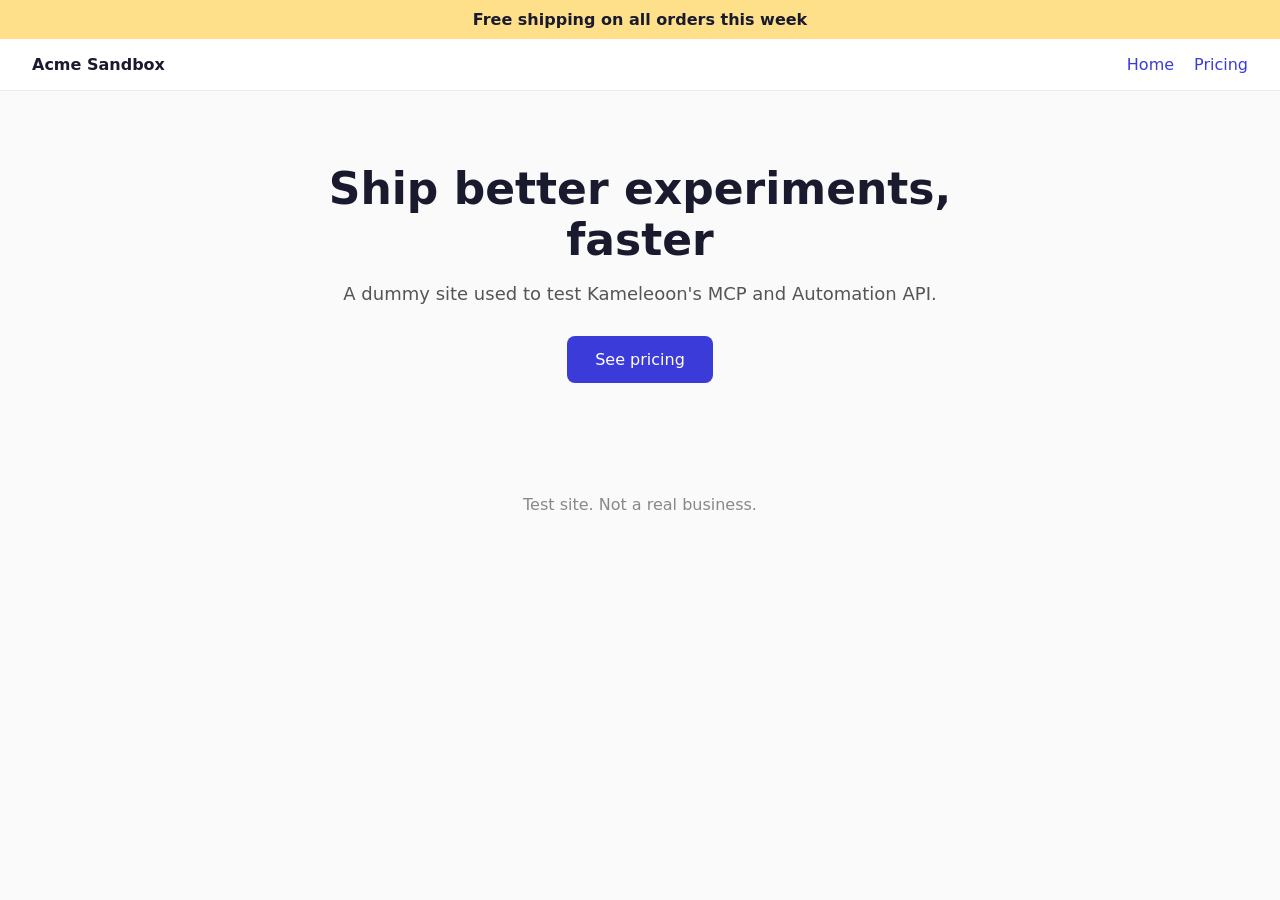
<file: site/index.html>
<!doctype html>
<html lang="en">
<head>
<script type="text/javascript">
    // Duration in milliseconds to wait while the Kameleoon application file is loaded
    var kameleoonLoadingTimeout = 750;

    window.kameleoonQueue = window.kameleoonQueue || [];
    window.kameleoonStartLoadTime = Date.now();
    if (! document.getElementById("kameleoonLoadingStyleSheet") && ! window.kameleoonDisplayPageTimeOut)
    {
        var kameleoonS = document.getElementsByTagName("script")[0];
        var kameleoonCc = "html::after { content: ''; position: fixed; inset: 0; background: #fff; z-index: 2147483647; }";
        var kameleoonStn = document.createElement("style");
        kameleoonStn.type = "text/css";
        kameleoonStn.id = "kameleoonLoadingStyleSheet";
        if (kameleoonStn.styleSheet)
        {
            kameleoonStn.styleSheet.cssText = kameleoonCc;
        }
        else
        {
            kameleoonStn.appendChild(document.createTextNode(kameleoonCc));
        }
        kameleoonS.parentNode.insertBefore(kameleoonStn, kameleoonS);
        window.kameleoonDisplayPage = function(fromEngine)
        {
            if (!fromEngine)
            {
                window.kameleoonTimeout = true;
            }
            if (kameleoonStn.parentNode)
            {
                kameleoonStn.parentNode.removeChild(kameleoonStn);
            }
        };
        window.kameleoonDisplayPageTimeOut = window.setTimeout(window.kameleoonDisplayPage, kameleoonLoadingTimeout);
    }
</script>
<script
    type="text/javascript"
    src="//a4hk2ju9x6.kameleoon.io/engine.js"
    async="true"
    fetchpriority="high"
></script>
<meta charset="utf-8">
<meta name="viewport" content="width=device-width,initial-scale=1">
<title>Acme Sandbox - Home</title>
<link rel="stylesheet" href="style.css">
</head>
<body>
<div class="promo-banner" id="promo-banner">Free shipping on all orders this week</div>
<nav><strong>Acme Sandbox</strong><div><a href="index.html">Home</a><a id="nav-pricing" href="pricing.html">Pricing</a></div></nav>
<main class="hero">
  <h1 id="hero-title">Ship better experiments, faster</h1>
  <p id="hero-subtitle">A dummy site used to test Kameleoon's MCP and Automation API.</p>
  <a id="cta-button" href="pricing.html">See pricing</a>
</main>
<footer>Test site. Not a real business.</footer>
<script>
  // Fire a Kameleoon custom goal id from window.kameleoonQueue when set (filled in once goals exist)
  document.getElementById('cta-button').addEventListener('click', function () {
    window.kameleoonQueue.push(function () { try { Kameleoon.API.Goals.processConversion(433423); } catch (e) {} });
  });
</script>
</body>
</html>
</file>
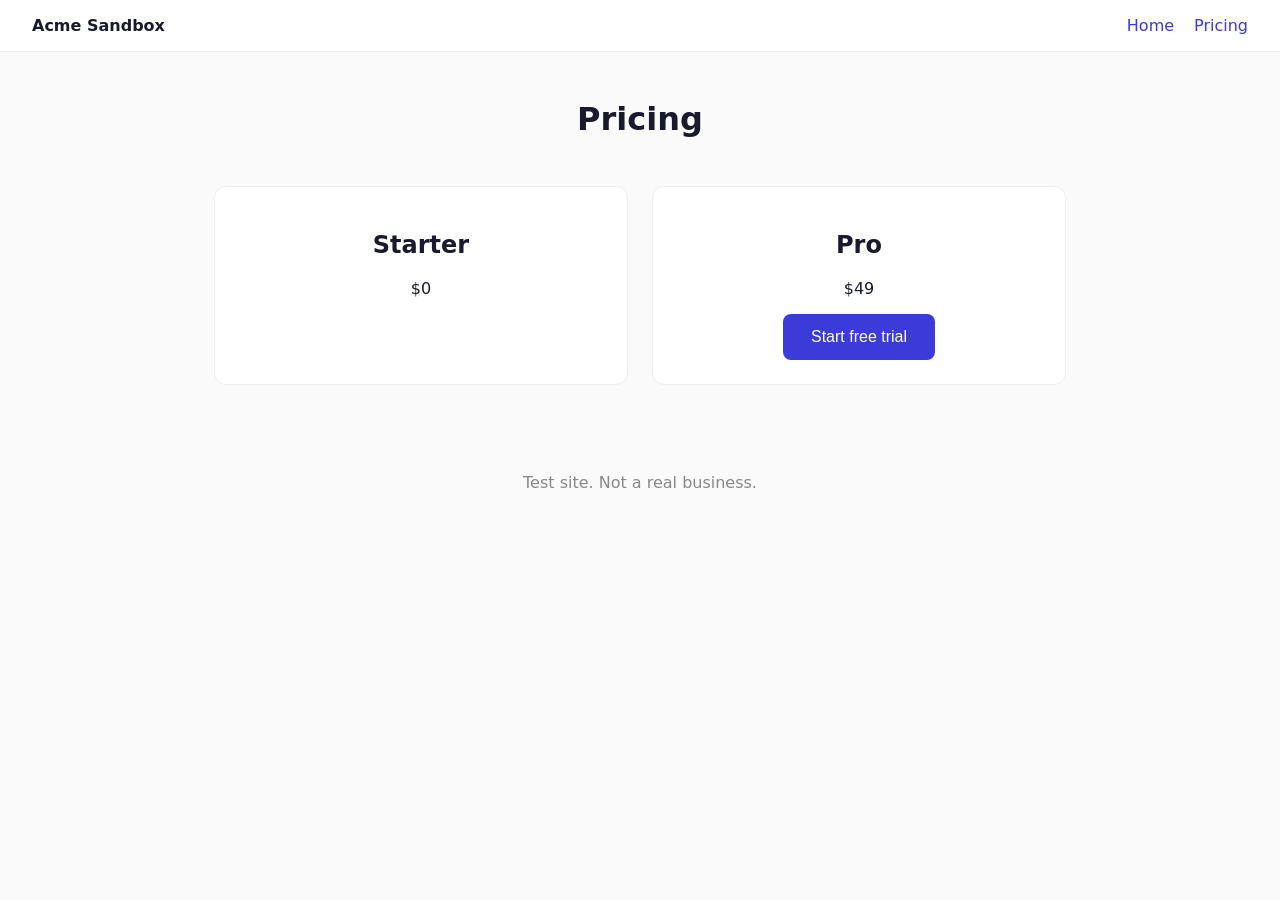
<file: site/pricing.html>
<!doctype html>
<html lang="en">
<head>
<script type="text/javascript">
    // Duration in milliseconds to wait while the Kameleoon application file is loaded
    var kameleoonLoadingTimeout = 750;

    window.kameleoonQueue = window.kameleoonQueue || [];
    window.kameleoonStartLoadTime = Date.now();
    if (! document.getElementById("kameleoonLoadingStyleSheet") && ! window.kameleoonDisplayPageTimeOut)
    {
        var kameleoonS = document.getElementsByTagName("script")[0];
        var kameleoonCc = "html::after { content: ''; position: fixed; inset: 0; background: #fff; z-index: 2147483647; }";
        var kameleoonStn = document.createElement("style");
        kameleoonStn.type = "text/css";
        kameleoonStn.id = "kameleoonLoadingStyleSheet";
        if (kameleoonStn.styleSheet)
        {
            kameleoonStn.styleSheet.cssText = kameleoonCc;
        }
        else
        {
            kameleoonStn.appendChild(document.createTextNode(kameleoonCc));
        }
        kameleoonS.parentNode.insertBefore(kameleoonStn, kameleoonS);
        window.kameleoonDisplayPage = function(fromEngine)
        {
            if (!fromEngine)
            {
                window.kameleoonTimeout = true;
            }
            if (kameleoonStn.parentNode)
            {
                kameleoonStn.parentNode.removeChild(kameleoonStn);
            }
        };
        window.kameleoonDisplayPageTimeOut = window.setTimeout(window.kameleoonDisplayPage, kameleoonLoadingTimeout);
    }
</script>
<script
    type="text/javascript"
    src="//a4hk2ju9x6.kameleoon.io/engine.js"
    async="true"
    fetchpriority="high"
></script>
<meta charset="utf-8">
<meta name="viewport" content="width=device-width,initial-scale=1">
<title>Acme Sandbox - Pricing</title>
<link rel="stylesheet" href="style.css">
</head>
<body>
<nav><strong>Acme Sandbox</strong><div><a href="index.html">Home</a><a href="pricing.html">Pricing</a></div></nav>
<h1 id="pricing-title" style="text-align:center;margin-top:48px">Pricing</h1>
<section class="plans">
  <div class="plan"><h2>Starter</h2><p>$0</p></div>
  <div class="plan"><h2>Pro</h2><p>$49</p><button id="trial-button" class="btn" type="button">Start free trial</button></div>
</section>
<p id="trial-msg" style="text-align:center"></p>
<footer>Test site. Not a real business.</footer>
<script>
  document.getElementById('trial-button').addEventListener('click', function () {
    document.getElementById('trial-msg').textContent = 'Trial started (fake).';
    window.kameleoonQueue.push(function () { try { Kameleoon.API.Goals.processConversion(433425); } catch (e) {} });
  });
</script>
</body>
</html>
</file>
<file: site/style.css>
*{box-sizing:border-box}body{margin:0;font-family:system-ui,sans-serif;color:#1a1a2e;background:#fafafa}
nav{display:flex;justify-content:space-between;padding:16px 32px;background:#fff;border-bottom:1px solid #eee}
nav a{margin-left:20px;color:#3b3bd9;text-decoration:none}
.promo-banner{background:#ffe08a;text-align:center;padding:10px;font-weight:600}
.hero{max-width:720px;margin:72px auto;padding:0 24px;text-align:center}
#hero-title{font-size:44px;margin:0 0 16px}
#hero-subtitle{font-size:18px;color:#555;margin-bottom:32px}
#cta-button,.btn{display:inline-block;background:#3b3bd9;color:#fff;border:0;border-radius:8px;padding:14px 28px;font-size:16px;cursor:pointer;text-decoration:none}
.plans{display:flex;gap:24px;justify-content:center;max-width:900px;margin:48px auto;padding:0 24px}
.plan{flex:1;background:#fff;border:1px solid #eee;border-radius:12px;padding:24px;text-align:center}
footer{text-align:center;color:#888;padding:40px}
</file>
